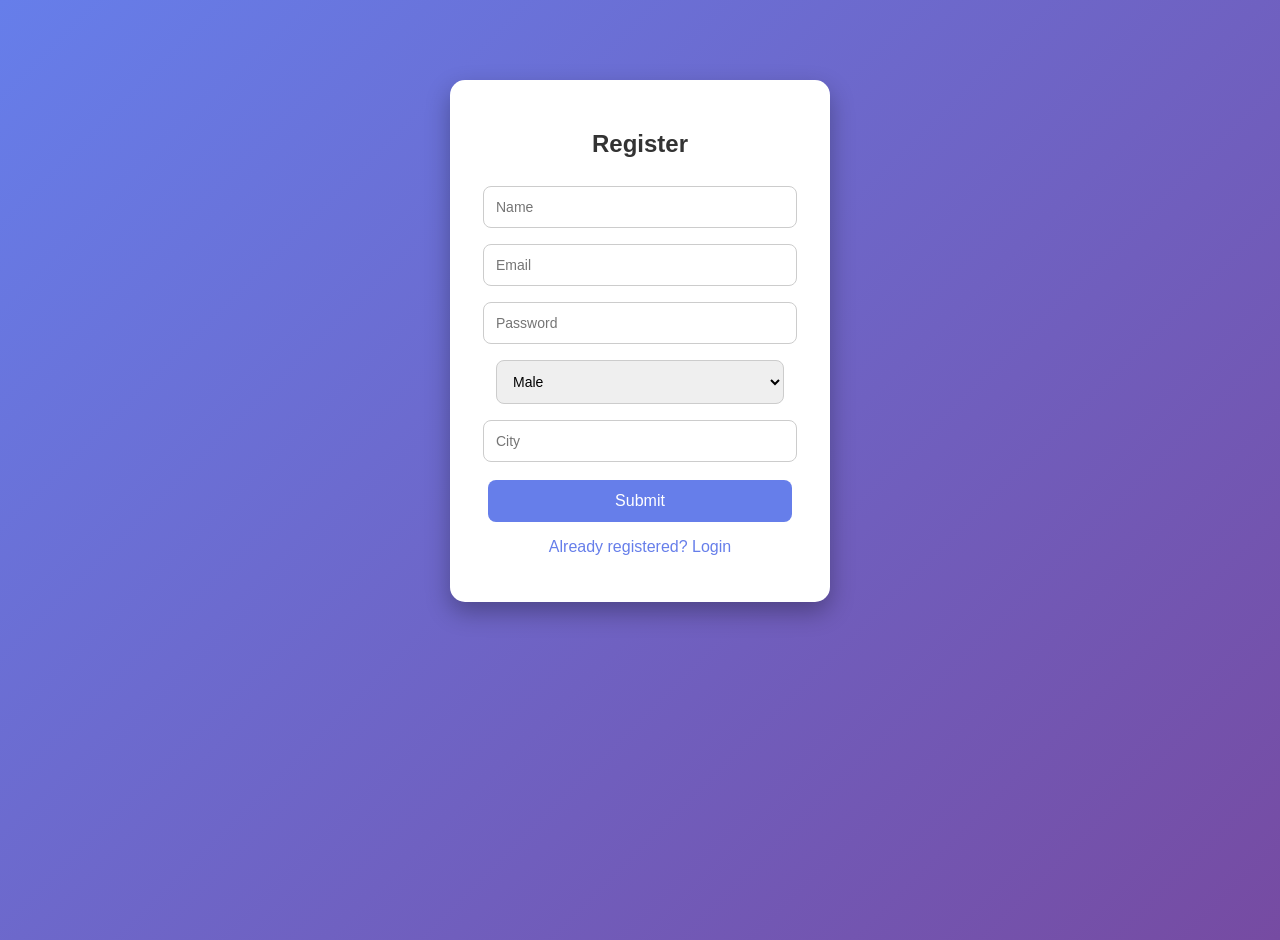
<file: index.html>
<!DOCTYPE html>
<html>
<head>
  <title>Register</title>
  <link rel="stylesheet" href="style.css">
</head>
<body>
  <div class="box">
    <h2>Register</h2>
    <input type="text" id="name" placeholder="Name">
    <input type="text" id="email" placeholder="Email">
    <input type="password" id="password" placeholder="Password">
    <select id="gender">
      <option>Male</option>
      <option>Female</option>
    </select>
    <input type="text" id="city" placeholder="City">
    <button onclick="register()">Submit</button>
    <p><a href="login.html">Already registered? Login</a></p>
  </div>

  <script>
    function register() {
      var name = document.getElementById("name").value;
      var email = document.getElementById("email").value;
      var password = document.getElementById("password").value;
      var gender = document.getElementById("gender").value;
      var city = document.getElementById("city").value;

      if (name == "" || email == "" || password == "" || city == "") {
        alert("Please fill all fields");
        return;
      }

      var users = JSON.parse(localStorage.getItem("users"));
      if (users == null) {
        users = [];
      }

      users.push({ name: name, email: email, password: password, gender: gender, city: city });
      localStorage.setItem("users", JSON.stringify(users));

      alert("Registered successfully");
      window.location = "login.html";
    }
  </script>
</body>
</html>
</file>
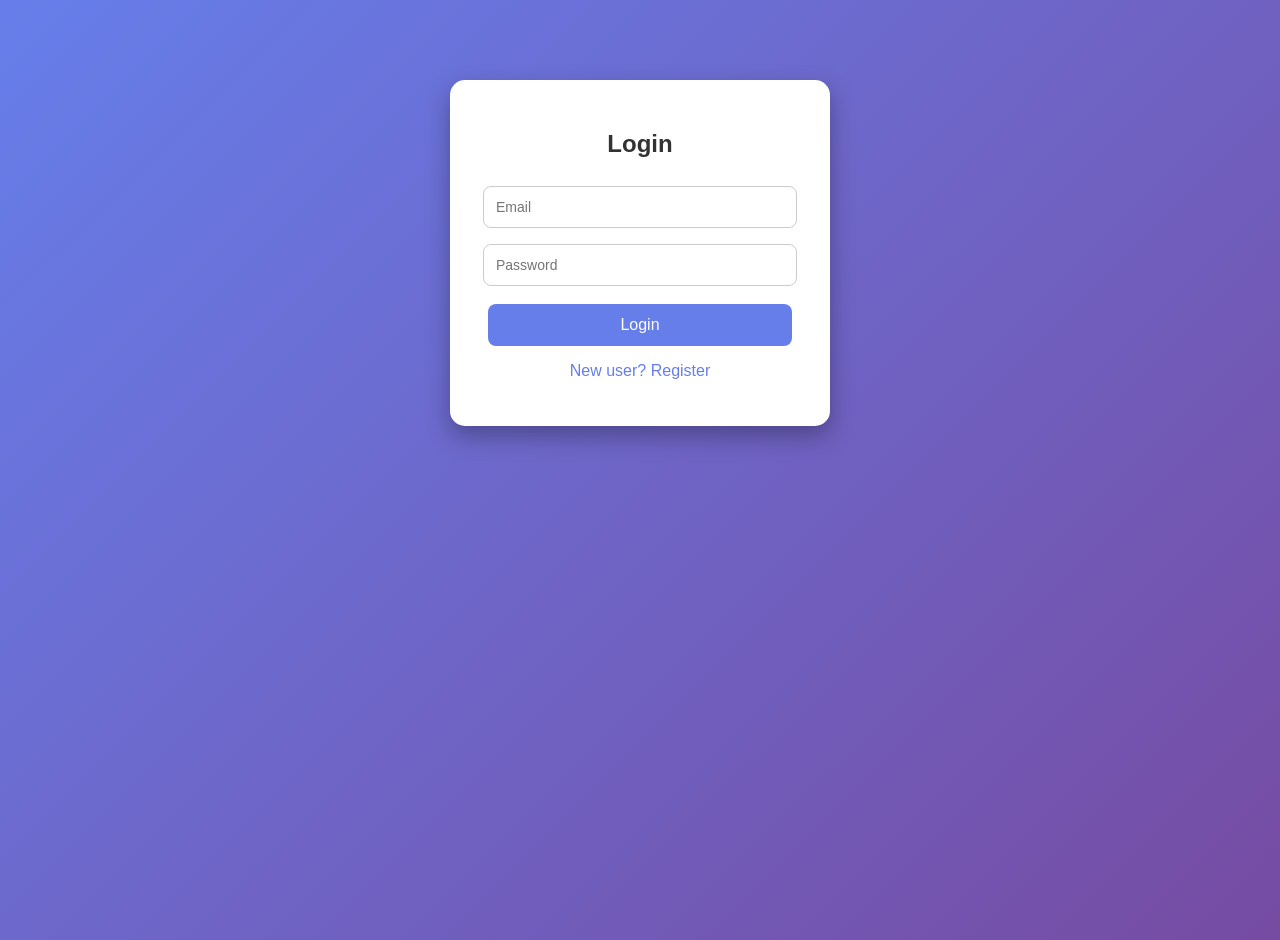
<file: dashboard.html>
<!DOCTYPE html>
<html>
<head>
  <title>Dashboard</title>
  <link rel="stylesheet" href="style.css">
</head>
<body>
  <div class="dash">

    <div class="top">
      <h2>Dashboard</h2>
      <button onclick="logout()">Logout</button>
    </div>

    <h3>Analysis</h3>
    <div class="cards">
      <div class="card"><h1 id="total">0</h1><p>Total Users</p></div>
      <div class="card"><h1 id="male">0</h1><p>Male</p></div>
      <div class="card"><h1 id="female">0</h1><p>Female</p></div>
    </div>

    <h3>All Registered Users</h3>
    <table>
      <tr>
        <th>No</th>
        <th>Name</th>
        <th>Email</th>
        <th>Gender</th>
        <th>City</th>
      </tr>
      <tbody id="tableBody"></tbody>
    </table>

    <p class="footer">Student Registration Project</p>
  </div>

  <script>
    // If not logged in, go to login page
    if (localStorage.getItem("loggedIn") != "yes") {
      window.location = "login.html";
    }

    // Get saved users
    var users = JSON.parse(localStorage.getItem("users"));
    if (users == null) {
      users = [];
    }

    var male = 0;
    var female = 0;
    var rows = "";

    for (var i = 0; i < users.length; i++) {

      if (users[i].gender == "Male") {
        male = male + 1;
      }
      if (users[i].gender == "Female") {
        female = female + 1;
      }

      rows = rows + "<tr>" +
        "<td>" + (i + 1) + "</td>" +
        "<td>" + users[i].name + "</td>" +
        "<td>" + users[i].email + "</td>" +
        "<td><span class='badge " + users[i].gender + "'>" + users[i].gender + "</span></td>" +
        "<td>" + users[i].city + "</td>" +
        "</tr>";
    }

    if (users.length == 0) {
      rows = "<tr><td colspan='5' class='empty'>No users registered yet</td></tr>";
    }

    document.getElementById("total").innerText = users.length;
    document.getElementById("male").innerText = male;
    document.getElementById("female").innerText = female;
    document.getElementById("tableBody").innerHTML = rows;

    function logout() {
      localStorage.removeItem("loggedIn");
      window.location = "login.html";
    }
  </script>
</body>
</html>
</file>
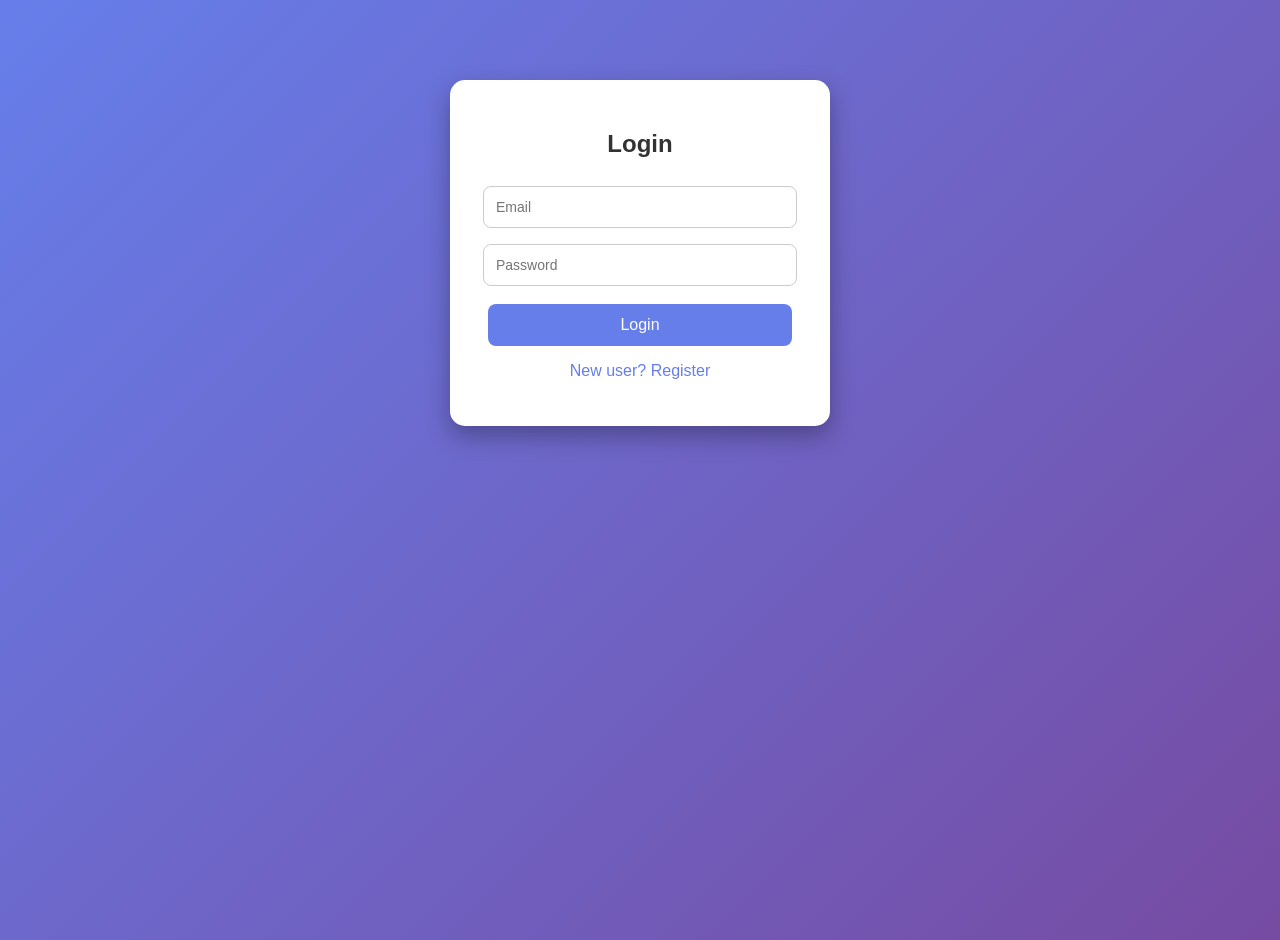
<file: login.html>
<!DOCTYPE html>
<html>
<head>
  <title>Login</title>
  <link rel="stylesheet" href="style.css">
</head>
<body>
  <div class="box">
    <h2>Login</h2>
    <input type="text" id="email" placeholder="Email">
    <input type="password" id="password" placeholder="Password">
    <button onclick="login()">Login</button>
    <p><a href="index.html">New user? Register</a></p>
  </div>

  <script>
    function login() {
      var email = document.getElementById("email").value;
      var password = document.getElementById("password").value;
      var users = JSON.parse(localStorage.getItem("users"));

      if (users == null) {
        alert("No users found. Please register first.");
        return;
      }

      for (var i = 0; i < users.length; i++) {
        if (users[i].email == email && users[i].password == password) {
          localStorage.setItem("loggedIn", "yes");
          window.location = "dashboard.html";
          return;
        }
      }
      alert("Wrong email or password");
    }
  </script>
</body>
</html>
</file>
<file: style.css>
/* Background for all pages */
body {
  font-family: Arial, sans-serif;
  background: linear-gradient(135deg, #667eea, #764ba2);
  text-align: center;
  margin: 0;
  padding: 20px;
  min-height: 100vh;
}

/* White card for register and login */
.box {
  background: white;
  width: 320px;
  margin: 60px auto;
  padding: 30px;
  border-radius: 15px;
  box-shadow: 0 10px 25px rgba(0, 0, 0, 0.3);
}

.box h2 {
  color: #333;
  margin-bottom: 20px;
}

/* Input boxes */
input, select {
  width: 90%;
  padding: 12px;
  margin: 8px 0;
  border: 1px solid #ccc;
  border-radius: 8px;
  font-size: 14px;
}

input:focus, select:focus {
  border-color: #667eea;
  outline: none;
}

/* Buttons */
button {
  width: 95%;
  padding: 12px;
  margin-top: 10px;
  background: #667eea;
  color: white;
  border: none;
  border-radius: 8px;
  font-size: 16px;
  cursor: pointer;
}

button:hover {
  background: #4c5fd5;
}

/* Links */
a {
  color: #667eea;
  text-decoration: none;
}

a:hover {
  text-decoration: underline;
}

/* ---------- Dashboard ---------- */
.dash {
  background: white;
  width: 90%;
  max-width: 800px;
  margin: 20px auto;
  padding: 25px;
  border-radius: 15px;
  box-shadow: 0 10px 25px rgba(0, 0, 0, 0.3);
}

.dash h2, .dash h3 {
  color: #333;
}

/* Logout button should not be full width */
.dash button {
  width: auto;
  padding: 8px 20px;
  background: #e74c3c;
}

.dash button:hover {
  background: #c0392b;
}

/* Analysis cards */
.cards {
  display: flex;
  justify-content: center;
  gap: 15px;
  margin: 20px 0;
}

.card {
  background: #f0f3ff;
  padding: 15px 25px;
  border-radius: 10px;
  border-top: 4px solid #667eea;
}

.card h1 {
  margin: 0;
  color: #667eea;
}

.card p {
  margin: 5px 0 0;
  color: #555;
}

/* Table */
table {
  width: 100%;
  border-collapse: collapse;
  margin-top: 15px;
}

th {
  background: #667eea;
  color: white;
  padding: 10px;
}

td {
  padding: 10px;
  border-bottom: 1px solid #ddd;
}

tr:hover {
  background: #f0f3ff;
}
/* Title and logout button in one line */
.top {
  display: flex;
  justify-content: space-between;
  align-items: center;
  border-bottom: 2px solid #eee;
  margin-bottom: 10px;
}

/* Cards get a lift when the mouse is over them */
.card {
  transition: 0.3s;
  min-width: 90px;
}

.card:hover {
  transform: translateY(-5px);
  box-shadow: 0 6px 15px rgba(0, 0, 0, 0.2);
}

/* Different top colours for the 3 cards */
.card:nth-child(2) { border-top-color: #3498db; }
.card:nth-child(3) { border-top-color: #e91e8c; }

/* Light grey on every second row */
tr:nth-child(even) {
  background: #f9f9f9;
}

/* Gender labels */
.badge {
  padding: 4px 12px;
  border-radius: 20px;
  font-size: 13px;
  color: white;
}

.Male { background: #3498db; }
.Female { background: #e91e8c; }

/* Message when there are no users */
.empty {
  color: #999;
  padding: 20px;
}

/* Bottom text */
.footer {
  color: #999;
  font-size: 13px;
  margin-top: 20px;
}

/* Page fades in */
.box, .dash {
  animation: fadeIn 0.8s;
}

@keyframes fadeIn {
  from { opacity: 0; transform: translateY(20px); }
  to { opacity: 1; transform: translateY(0); }
}
</file>
